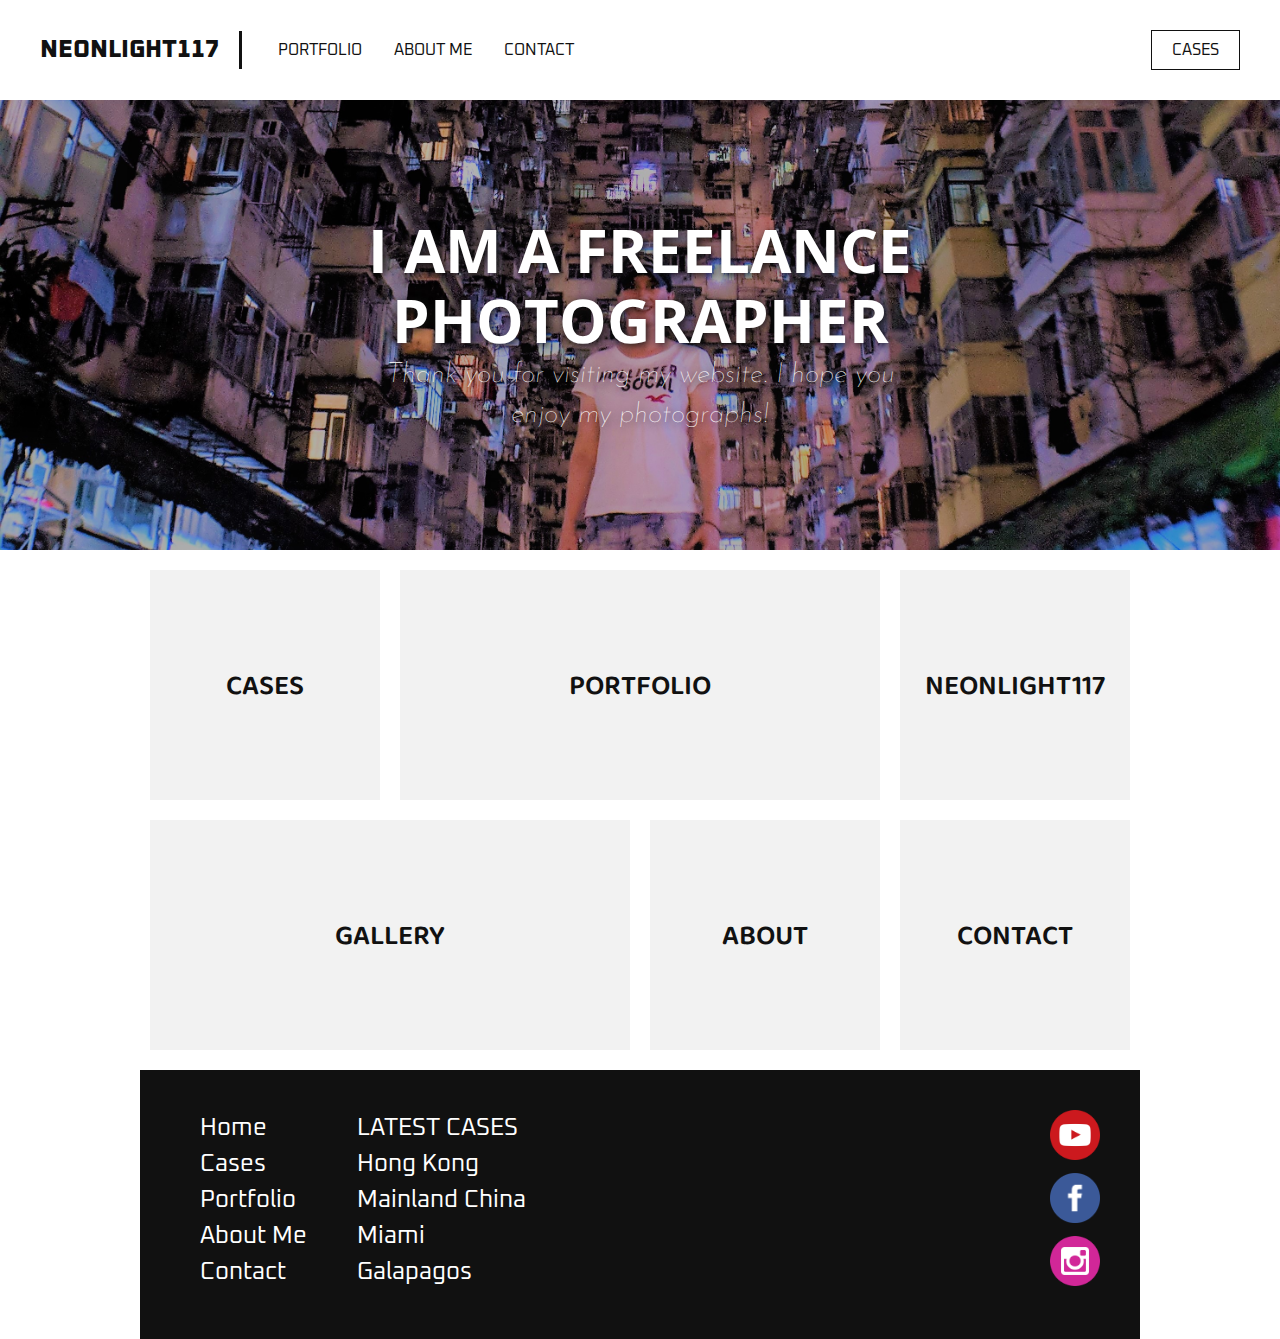
<file: index.html>
<!DOCTYPE html>
<html lang="en" dir="ltr">
  <head>
    <meta charset="utf-8">
    <meta name="description" content="Kristen Mastropole Cleaner Shrimps Neonlight117"> <!--Keywords for SEO-->
    <meta name="keywords" content="Kristen Mastropole, Cleaner Shrimps, Neonlight117"> <!-- optional, doesn't help SEO very much anymore -->
    <meta name="author" content="Kristen Mastropole">
    <title>My Portfolio</title>
    <meta name="viewport" content="width=device-width, initial-scale=1.0"> <!-- if you wnt to make it responsive, you need this -->
    <link href="https://fonts.googleapis.com/css?family=Baloo+Chettan+2|Josefin+Sans|Open+Sans+Condensed:300|Oxanium&display=swap" rel="stylesheet">
    <link rel="stylesheet" href="style.css">
    <link rel="shortcut icon" type="image/png" href="img/favicon.png">
  </head>

  <body>

    <header> <!-- this is the menu bar at the top of the page -->
      <a href="index.html" class="header-brand">Neonlight117</a>
      <nav>
        <ul>
          <li><a href="portfolio.html">Portfolio</a></li>
          <li><a href="about.html">About Me</a></li>
          <li><a href="contact.html">Contact</a></li>
        </ul>
        <a href="cases.html" class="header-cases">Cases</a>
      </nav>
    </header>

    <main>

      <!-- this is the picture with text near the top of the page -->
        <section class="index-banner">
          <div class="vertical-center">
            <h2>I am a freelance<br>photographer</h2>
            <h1>Thank you for visiting my website. I hope you enjoy my photographs!</h1>
          </div>
        </section>

      <!-- these are the boxes and rectangles with the links to other parts of the site -->
      <div class="wrapper">
        <section class="index-links">
          <a href="cases.html">
            <div class="index-boxlink-square">
              <h3>Cases</h3>
            </div>
          </a>
          <a href="portfolio.html">
              <div class="index-boxlink-rectangle">
                <h3>Portfolio</h3>
              </div>
            </a>
          <a href="index.html">
            <div class="index-boxlink-square">
              <h3>Neonlight117</h3>
            </div>
          </a>
          <a href="gallery.html">
            <div class="index-boxlink-rectangle">
              <h3>Gallery</h3>
            </div>
          </a>
          <a href="about.html">
            <div class="index-boxlink-square">
              <h3>About</h3>
            </div>
          </a>
          <a href="contact.html">
            <div class="index-boxlink-square">
              <h3>Contact</h3>
            </div>
          </a>
        </section>
      </div>

    </main>

    <!-- this is the footer -->
    <div class="wrapper">
      <footer>
        <ul class="footer-links-main">
          <li><a href="#">Home</a></li>
          <li><a href="#">Cases</a></li>
          <li><a href="#">Portfolio</a></li>
          <li><a href="#">About Me</a></li>
          <li><a href="#">Contact</a></li>
        </ul>
        <ul class="footer-links-cases">
          <li><p>Latest Cases</p></li>
          <li><a href="#">Hong Kong</a></li>
          <li><a href="#">Mainland China</a></li>
          <li><a href="#">Miami</a></li>
          <li><a href="#">Galapagos</a></li>
        </ul>
        <div class="footer-socmed">
          <a href="http://www.google.com">
            <img src="img/YT.png" alt="youtube logo">
          </a>
          <a href="http://www.amazon.com">
            <img src="img/fb.png" alt="facebook logo">
          </a>
          <a href="http://www.yahoo.com">
            <img src="img/IG.png" alt="instagram logo">
          </a>
        </div>
      </footer>
    </div>

  </body>

</html>
</file>
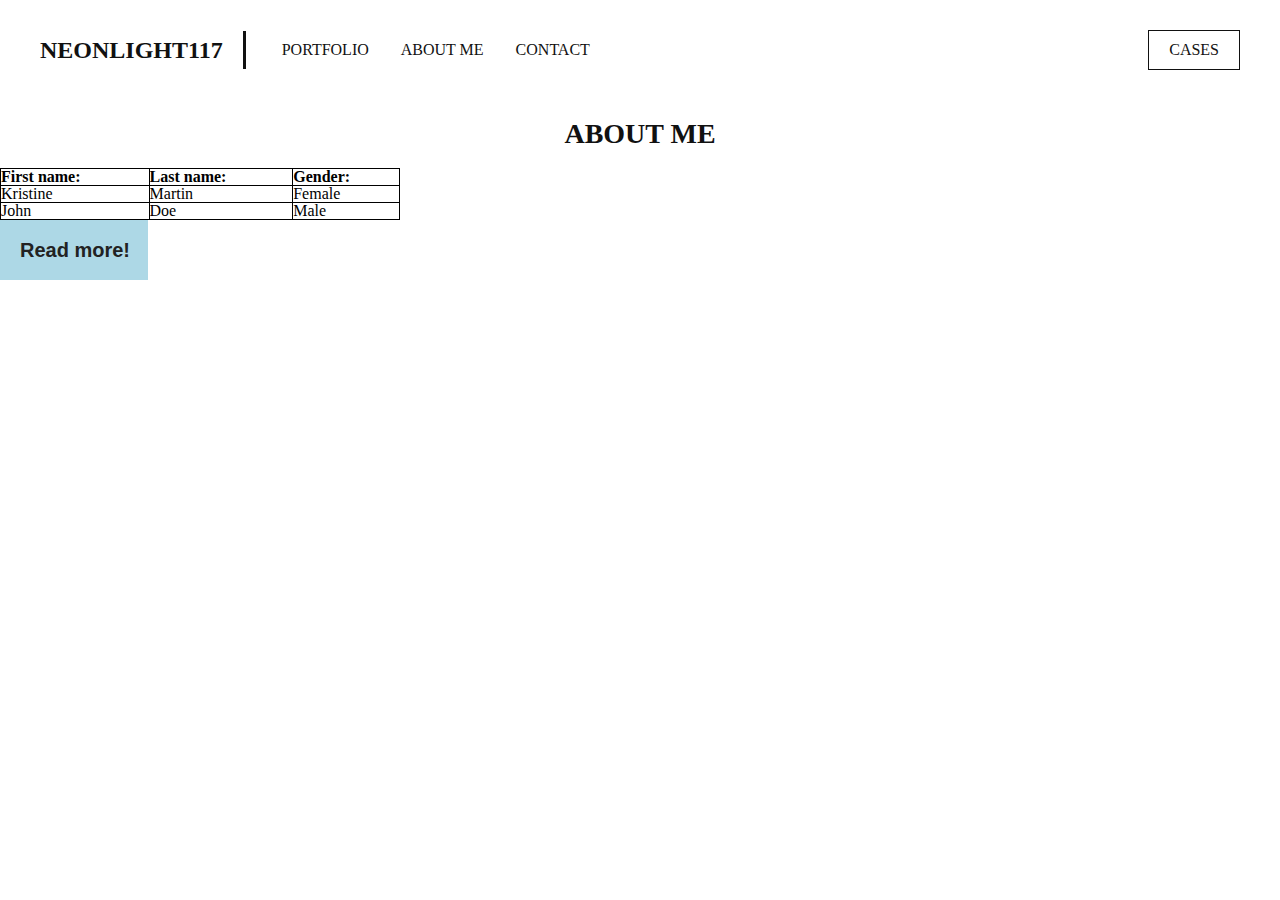
<file: about.html>
<!DOCTYPE html>
<html lang="en" dir="ltr">
  <head>
    <meta charset="utf-8">
    <title>About</title>
    <link rel="stylesheet" href="style.css">
  </head>
  <body>
    <header> <!-- this is the menu bar at the top of the page -->
      <a href="index.html" class="header-brand">Neonlight117</a>
      <nav>
        <ul>
          <li><a href="portfolio.html">Portfolio</a></li>
          <li><a href="about.html">About Me</a></li>
          <li><a href="contact.html">Contact</a></li>
        </ul>
        <a href="cases.html" class="header-cases">Cases</a>
      </nav>
    </header>
    <main>
      <div class="wrapper">
        <h2 class="form-links-h2">About Me</h2>
      </div>


    </main>
    <table>
      <tr> <!--table row-->
        <th>First name:</th>
        <th>Last name:</th>
        <th>Gender:</th>
      </tr>
      <tr>
        <td>Kristine</td>
        <td>Martin</td>
        <td>Female</td>
      </tr>
      <tr>
        <td>John</td>
        <td>Doe</td>
        <td>Male</td>
      </tr>
    </table>

    <!--Button Example-->
    <a href="index.html" class="button-test">Read more!<span>v</span></a>

  </body>
</html>
</file>
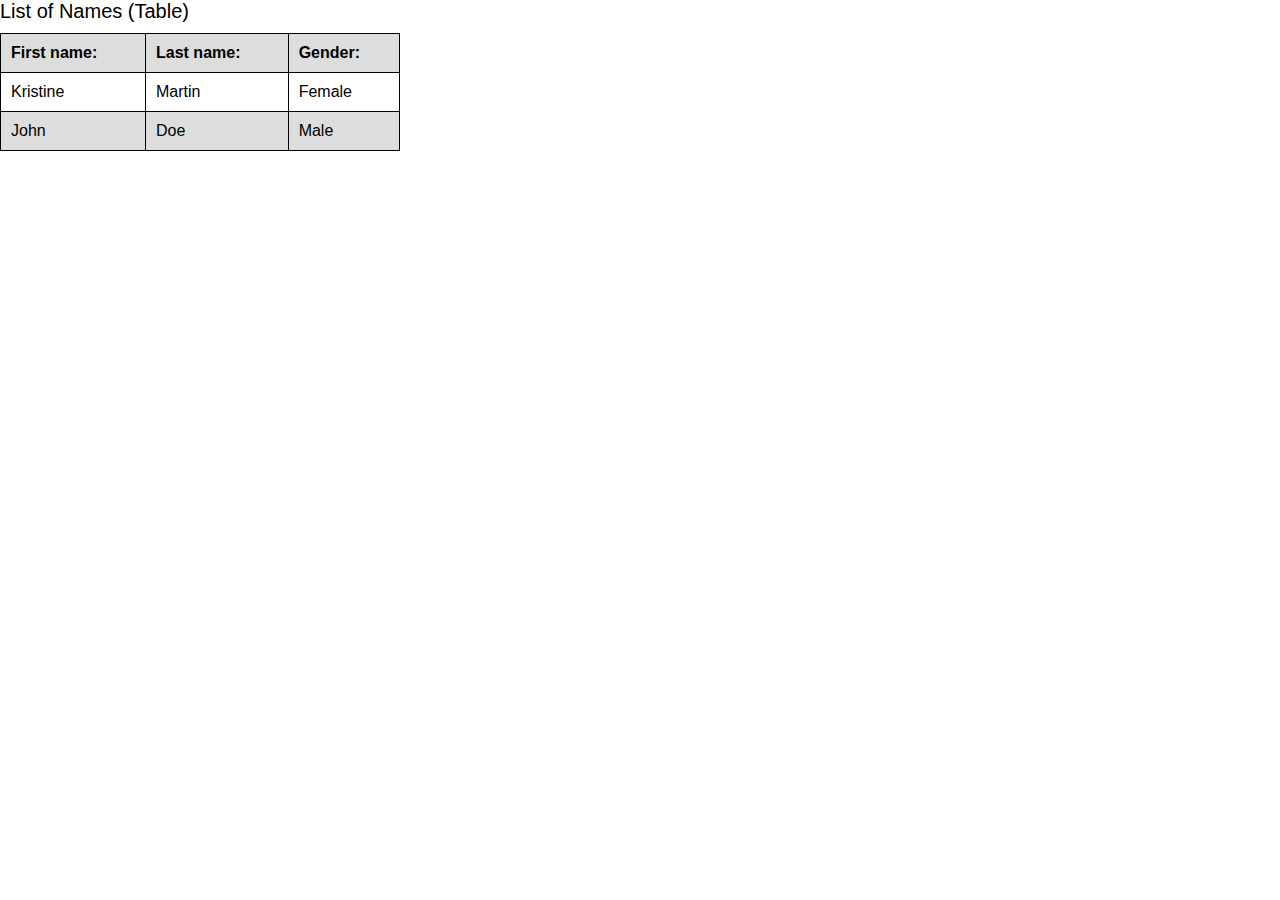
<file: about2.html>
<!DOCTYPE html>
<html lang="en" dir="ltr">
  <head>
    <meta charset="utf-8">
    <title>About2</title>
    <link rel="stylesheet" href="style2.css">
  </head>
  <body>
    <table>
      <caption>List of Names (Table)</caption>
      <tr> <!--table row-->
        <th>First name:</th>
        <th>Last name:</th>
        <th>Gender:</th>
      </tr>
      <tr>
        <td>Kristine</td>
        <td>Martin</td>
        <td>Female</td>
      </tr>
      <tr>
        <td>John</td>
        <td>Doe</td>
        <td>Male</td>
      </tr>
    </table>
  </body>
</html>
</file>
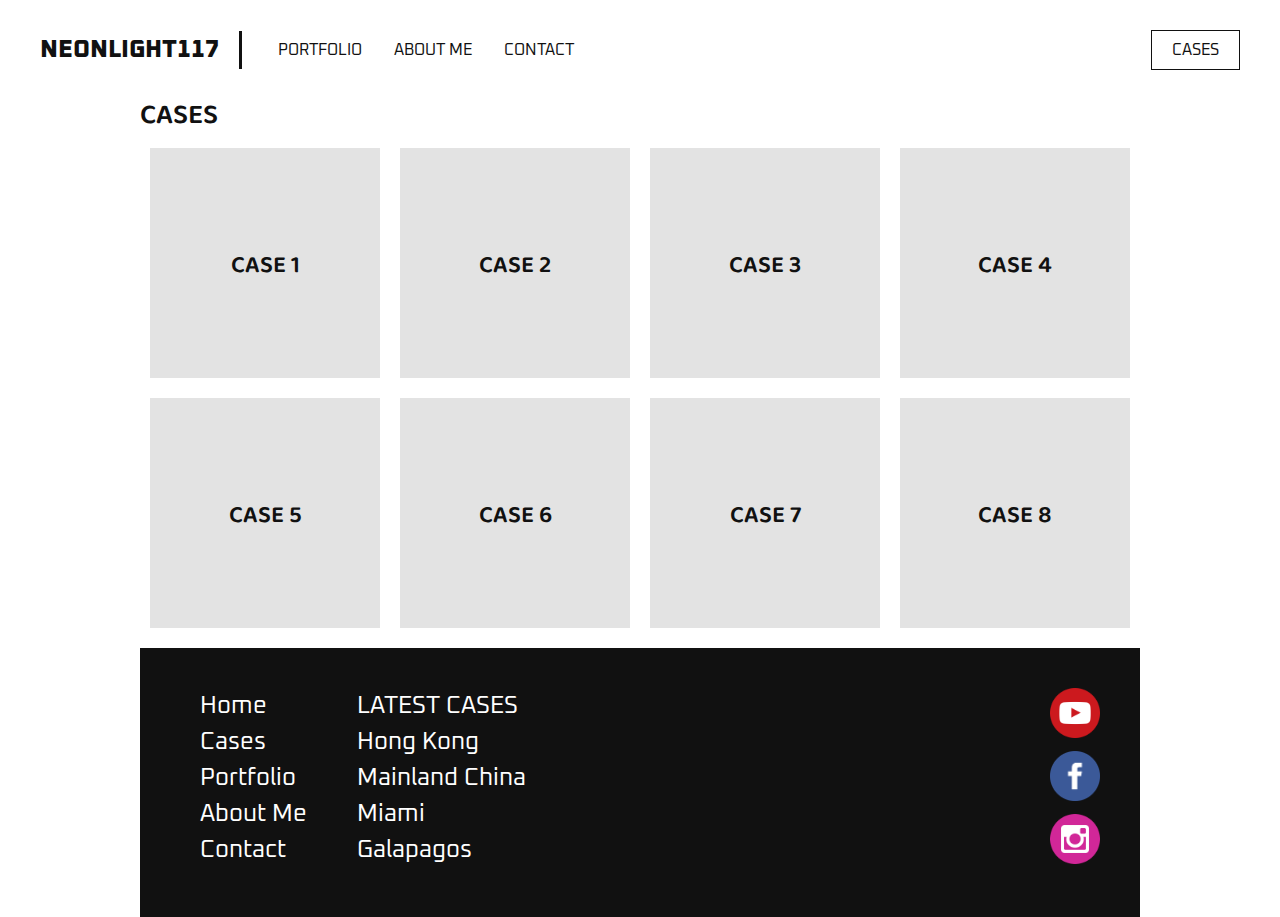
<file: cases.html>
<!DOCTYPE html>
<html lang="en" dir="ltr">
  <head>
    <meta charset="utf-8">
    <title>My Portfolio</title>
    <meta name="viewport" content="width=device-width, initial-scale=1.0">
    <link href="https://fonts.googleapis.com/css?family=Baloo+Chettan+2|Josefin+Sans|Open+Sans+Condensed:300|Oxanium&display=swap" rel="stylesheet">
    <link rel="stylesheet" href="style.css">
  </head>
  <body>
    <header> <!-- this is the menu bar at the top of the page -->
      <a href="index.html" class="header-brand">Neonlight117</a>
      <nav>
        <ul>
          <li><a href="portfolio.html">Portfolio</a></li>
          <li><a href="about.html">About Me</a></li>
          <li><a href="contact.html">Contact</a></li>
        </ul>
        <a href="cases.html" class="header-cases">Cases</a>
      </nav>
    </header>
    <main>
      <section class="cases-links">
        <div class="wrapper">
          <h2>Cases</h2>
          <a href="case1.html">
            <div class="cases-link">
              <p>Case 1</p>
            </div>
          </a>
          <a href="case1.html">
            <div class="cases-link">
              <p>Case 2</p>
            </div>
          </a>
          <a href="case1.html">
            <div class="cases-link">
              <p>Case 3</p>
            </div>
          </a>
          <a href="case1.html">
            <div class="cases-link">
              <p>Case 4</p>
            </div>
          </a>
          <a href="case1.html">
            <div class="cases-link">
              <p>Case 5</p>
            </div>
          </a>
          <a href="case1.html">
            <div class="cases-link">
              <p>Case 6</p>
            </div>
          </a>
          <a href="case1.html">
            <div class="cases-link">
              <p>Case 7</p>
            </div>
          </a>
          <a href="case1.html">
            <div class="cases-link">
              <p>Case 8</p>
            </div>
          </a>
        </div>
      </section>
    </main>
    <div class="wrapper">
      <footer>
        <ul class="footer-links-main">
          <li><a href="#">Home</a></li>
          <li><a href="#">Cases</a></li>
          <li><a href="#">Portfolio</a></li>
          <li><a href="#">About Me</a></li>
          <li><a href="#">Contact</a></li>
        </ul>
        <ul class="footer-links-cases">
          <li><p>Latest Cases</p></li>
          <li><a href="#">Hong Kong</a></li>
          <li><a href="#">Mainland China</a></li>
          <li><a href="#">Miami</a></li>
          <li><a href="#">Galapagos</a></li>
        </ul>
        <div class="footer-socmed">
          <a href="http://www.google.com">
            <img src="img/YT.png" alt="youtube logo">
          </a>
          <a href="http://www.amazon.com">
            <img src="img/fb.png" alt="facebook logo">
          </a>
          <a href="http://www.yahoo.com">
            <img src="img/IG.png" alt="instagram logo">
          </a>
        </div>
      </footer>
    </div>
  </body>
</html>
</file>
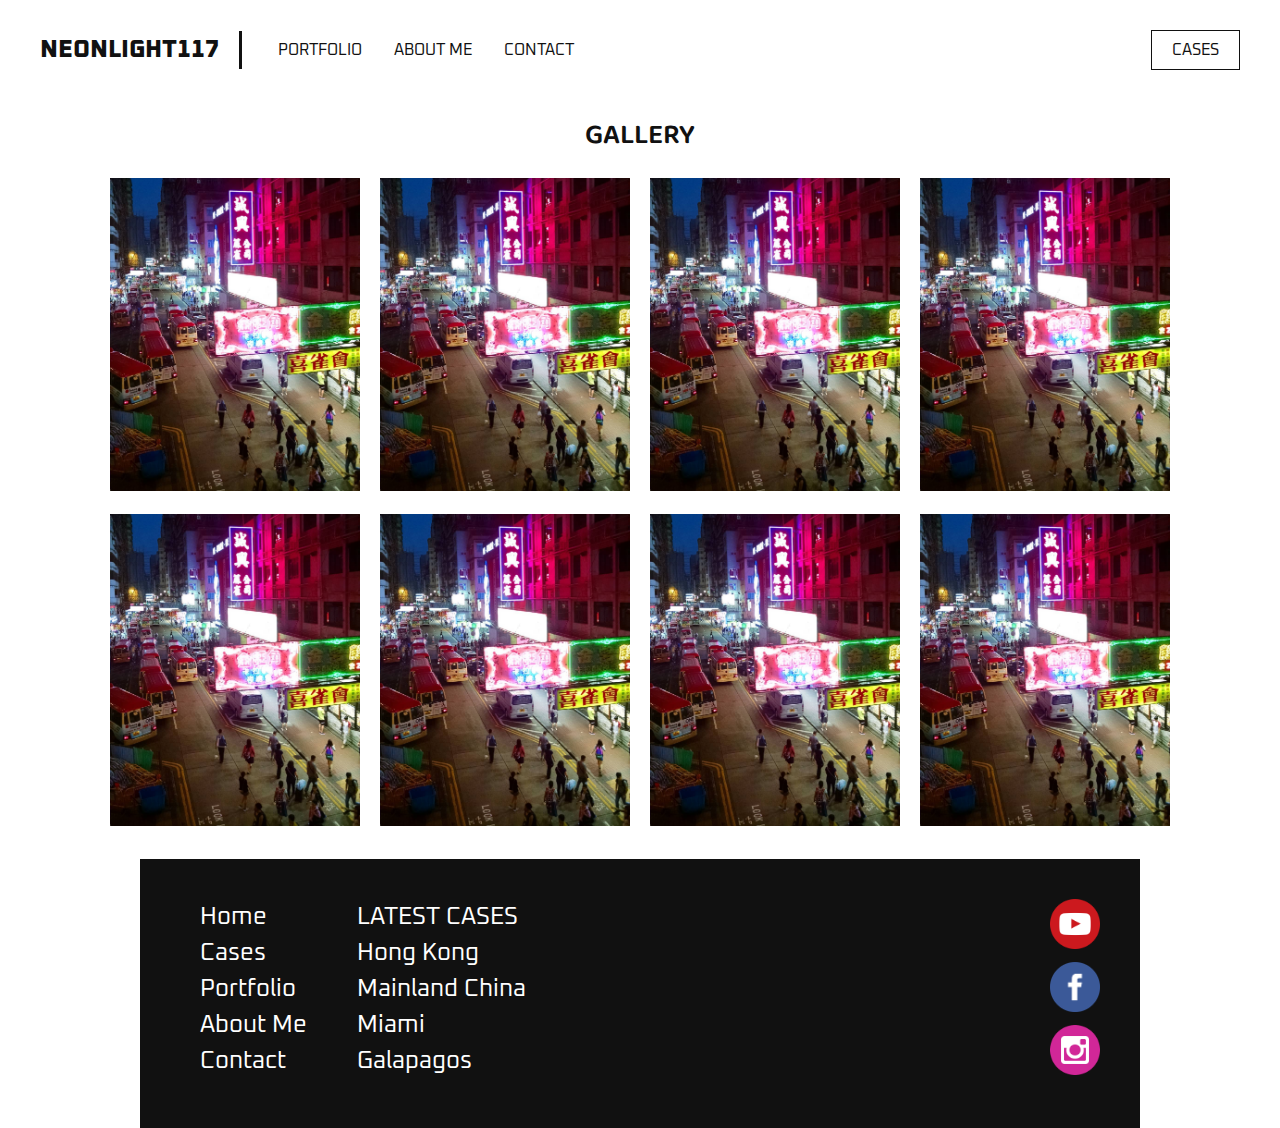
<file: gallery.html>
<!DOCTYPE html>
<html lang="en" dir="ltr">
  <head>
    <meta charset="utf-8">
    <title>My Portfolio - Gallery</title>
    <meta name="viewport" content="width=device-width, initial-scale=1.0">
    <link href="https://fonts.googleapis.com/css?family=Baloo+Chettan+2|Josefin+Sans|Open+Sans+Condensed:300|Oxanium&display=swap" rel="stylesheet">
    <link rel="stylesheet" href="style.css">
  </head>
  <body>
    <header> <!-- this is the menu bar at the top of the page -->
      <a href="index.html" class="header-brand">Neonlight117</a>
      <nav>
        <ul>
          <li><a href="portfolio.html">Portfolio</a></li>
          <li><a href="about.html">About Me</a></li>
          <li><a href="contact.html">Contact</a></li>
        </ul>
        <a href="cases.html" class="header-cases">Cases</a>
      </nav>
    </header>
    <main>

      <div class="wrapper">
        <h2 class="gallery-links-h2">Gallery</h2>
      </div>

      <section class="gallery-links">
        <a href="img/HKPoster.jpg" class="gallery-img">
          <img src="img/HKPoster.jpg" alt="hong kong street">
        </a>
        <a href="img/HKPoster.jpg" class="gallery-img">
          <img src="img/HKPoster.jpg" alt="hong kong street">
        </a>
        <a href="img/HKPoster.jpg" class="gallery-img">
          <img src="img/HKPoster.jpg" alt="hong kong street">
        </a>
        <a href="img/HKPoster.jpg" class="gallery-img">
          <img src="img/HKPoster.jpg" alt="hong kong street">
        </a>
        <a href="img/HKPoster.jpg" class="gallery-img">
          <img src="img/HKPoster.jpg" alt="hong kong street">
        </a>
        <a href="img/HKPoster.jpg" class="gallery-img">
          <img src="img/HKPoster.jpg" alt="hong kong street">
        </a>
        <a href="img/HKPoster.jpg" class="gallery-img">
          <img src="img/HKPoster.jpg" alt="hong kong street">
        </a>
        <a href="img/HKPoster.jpg" class="gallery-img">
          <img src="img/HKPoster.jpg" alt="hong kong street">
        </a>
      </section>

    </main>
    <div class="wrapper">
      <footer>
        <ul class="footer-links-main">
          <li><a href="#">Home</a></li>
          <li><a href="#">Cases</a></li>
          <li><a href="#">Portfolio</a></li>
          <li><a href="#">About Me</a></li>
          <li><a href="#">Contact</a></li>
        </ul>
        <ul class="footer-links-cases">
          <li><p>Latest Cases</p></li>
          <li><a href="#">Hong Kong</a></li>
          <li><a href="#">Mainland China</a></li>
          <li><a href="#">Miami</a></li>
          <li><a href="#">Galapagos</a></li>
        </ul>
        <div class="footer-socmed">
          <a href="http://www.google.com">
            <img src="img/YT.png" alt="youtube logo">
          </a>
          <a href="http://www.amazon.com">
            <img src="img/fb.png" alt="facebook logo">
          </a>
          <a href="http://www.yahoo.com">
            <img src="img/IG.png" alt="instagram logo">
          </a>
        </div>
      </footer>
    </div>
  </body>
</html>
</file>
<file: style2.css>
* {
  margin: 0;
  padding: 0;
}

html, body {
  height: 100%;
}

#container {
  min-height: 100%;
}

#main {
  overflow:auto;
  padding-bottom: 100px; /*height of the footer*/
  background-color: purple;
  height: 200px;
}

#footer {
  background-color: #000;
  position: relative;
  height: 100px;
  margin-top: -100px;
  clear: both;
}

p {
  color: white;
  padding-left: 10px;
  padding-top: 10px;
  font-family: arial;
}


/*DROP-DOWN MENU BAR*/

nav {
  width: 100%;
  height: 60px;
  background-color: yellow;
}

nav p {
  font-family: arial;
  color: #222;
  font-size: 24px;
  line-height: 55px;
  float: left;
  padding: 0px 20px;
}

nav ul {
  float: left;
}

nav ul li {
  float: left;
  list-style: none; /*no bullet points after links*/
  position: relative; /*need to have this for position absolute later*/
}

nav ul li a { /*styling text inside navigation*/
  display: block;
  font-family: arial;
  color: #222;
  font-size: 14px;
  padding: 22px 14px;
  text-decoration: none; /*removes underline from links*/
}

nav ul li ul { /**/
  display: none;
  position: absolute;
  background: pink;
  padding: 8px;
  border-radius: 0px 0px 4px 4px;/*rounded corners, but not on the top left and right because that would look weird*/
}

nav ul li:hover ul { /**/
  display: block;
}

nav ul li ul li { /**/
  width: 180px; /*resize this if the words on the dropdown menu don't fit on one line*/
  border-radius: 4px; /*rounded corners*/
}

nav ul li ul li a { /**/
  padding: 8px 14px;
}

nav ul li ul li a:hover { /**/
  background-color: #f3f3f3;
}

/*NEONLIGHT117*/

.grid {
  display: grid; /*displays the sections as a grid*/
  grid-template-columns: 1fr  1fr; /*1fr = one fraction, or one column inside the grid; can also use (200px, 20%, auto (fits content)) to designate size of columns*/
  grid-template-rows: 1fr 1fr 1fr 1fr; /*1 frame for each of the title bar, header, content, and footer*/
  grid-template-areas:
  "title title"/*two columns, so we need to enter this in twice to go across*/
  "header header"
  "sidebar sidebar"
  "content content"
  "footer footer";
  grid-gap: 10px; /*creates a gap around the grids*/
}

.title {
  /*grid-column: 1 / 3; /*this basically means to start at line column 1 and end at line column 3. See https://www.youtube.com/watch?v=HgwCeNVPlo0&list=PL0eyrZgxdwhwNC5ppZo_dYGVjerQY3xYU&index=39 for more details on this*/
  /* grid-column-start: 1; grid-column-end: 3; OR grid-column 1 / 3; OR gird-column: span 2; (which means span two columns)*/
  /*grid-row-end: span 2; /*only seems to work if one column is selected, not two all the way across. This is supposed to move everything down*/
  grid-area: title;
}

.header {
  grid-area: header;
}

.sidebar {
  grid-area: sidebar;
}

.content {
  grid-area: content;
}

.footer {
  grid-area: footer;
}

.grid div {
  font-family: arial;
  color: blue;
}

.grid div:nth-child(1) {
  background-color: lightblue;
}

.grid div:nth-child(even) {
  background-color: red;
}

.grid div:nth-child(2n+3) {
  background-color: green;
}

@media screen and (min-width: 736px) {
  .grid {
    display: grid; /*displays the sections as a grid*/
    grid-template-columns: 1fr 500px 500px 1fr; /*1fr = one fraction, or one column inside the grid; can also use (200px, 20%, auto (fits content)) to designate size of columns*/
    grid-template-rows: 1fr 1fr 1fr 1fr; /*1 frame for each of the title bar, header, content, and footer*/
    grid-template-areas:
    ". title title ."/*two columns, so we need to enter this in twice to go across*/
    ". sidebar header ."
    ". sidebar content ."
    ". sidebar footer .";
  }
}

/*ABOUT*/

table {
  width: 400px;
  /*border-spacing: 40px;*/
}

th, caption {
  text-align: left;
}

table, th, td {
  border: 1px solid #000;
  border-collapse: collapse; /*gets rid of double-layers of table outlines*/
  font-family: arial;
}

th, td {
  padding: 10px;
}

caption {
  padding-bottom: 10px;
  font-family: arial;
  font-size: 20px;
}

tr:nth-child(even) { /*colors all of the even rows*/
  background-color: #fff;
}

tr:nth-child(odd) { /*colors all of the odd rows*/
  background-color: #ddd;
}

/*PORTFOLIO*/

.move-me {
  width: 100%;
  height: 100px;
  background-color: blue;
  position: -webkit-sticky;
  position: sticky; /*relative = move it within its container; absolute = move it with respect to the entire website; FIXED = you can use this to keep a menu at the top of a website; sticky =  */
  top: 100px;
}

.section-1 {
  width: 100%;
  height: 400px;
  background-color: #ccc;
}

.section-2 {
  width: 50%;
  height: 1400px;
  background-color: #aaa;
}
</file>
<file: style.css>
/*
html5doctor.com Reset Stylesheet
v1.6.1
Last Updated: 2010-09-17
Author: Richard Clark - http://richclarkdesign.com
Twitter: @rich_clark
*/

html, body, div, span, object, iframe,
h1, h2, h3, h4, h5, h6, p, blockquote, pre,
abbr, address, cite, code,
del, dfn, em, img, ins, kbd, q, samp,
small, strong, sub, sup, var,
b, i,
dl, dt, dd, ol, ul, li,
fieldset, form, label, legend,
table, caption, tbody, tfoot, thead, tr, th, td,
article, aside, canvas, details, figcaption, figure,
footer, header, hgroup, menu, nav, section, summary,
time, mark, audio, video {
    margin:0;
    padding:0;
    border:0;
    outline:0;
    font-size:100%;
    vertical-align:baseline;
    background:transparent;
}

body {
    line-height:1;
}

article,aside,details,figcaption,figure,
footer,header,hgroup,menu,nav,section {
    display:block;
}

nav ul {
    list-style:none;
}

blockquote, q {
    quotes:none;
}

blockquote:before, blockquote:after,
q:before, q:after {
    content:'';
    content:none;
}

a {
    margin:0;
    padding:0;
    font-size:100%;
    vertical-align:baseline;
    background:transparent;
}

/* change colours to suit your needs */
ins {
    background-color:#ff9;
    color:#000;
    text-decoration:none;
}

/* change colours to suit your needs */
mark {
    background-color:#ff9;
    color:#000;
    font-style:italic;
    font-weight:bold;
}

del {
    text-decoration: line-through;
}

abbr[title], dfn[title] {
    border-bottom:1px dotted;
    cursor:help;
}

table {
    border-collapse:collapse;
    border-spacing:0;
}

/* change border colour to suit your needs */
hr {
    display:block;
    height:1px;
    border:0;
    border-top:1px solid #cccccc;
    margin:1em 0;
    padding:0;
}

input, select {
    vertical-align:middle;
}

/*Font Families
font-family: 'Oxanium', cursive;
font-family: 'Open Sans Condensed', sans-serif;
font-family: 'Baloo Chettan 2', cursive;
font-family: 'Josefin Sans', sans-serif;
*/

/*MY CODE*/

:root { /* :root is for styling the entire website (it is one step higher than the "<html>" element). Note about variables: you can also make variables inside smaller sections if you just want the variable to be used there (e.g. only in your footer)*/
  --text-color: #111; /*the --'s are creating a variable called "text-color", when you call it, you need to use var(--text-color)*/
}

* {
  text-decoration: none; /*removes underline from links*/
}

main {
  padding-top: 100px; /*sets the "main" part of the website down below the header, which is 100px. Otherwise the banner picture will be underneath the menu bar*/
}

body {
}

header {
  position: fixed; /*the position of the menu bar stays at the top of the page, even when you scroll down*/
  top: 0;
  right: 0;
  left: 0;
  background-color: #fff;
  width: 100%;
  height: 100px;
}

header .header-brand {
  font-family: 'Oxanium', cursive;
  font-size: 24px;
  font-weight: 900;
  color: var(--text-color);/*#111;*/
  text-transform: uppercase;
  display: block; /*creates a block element*/
  margin: 0 auto;
  text-align: center; /*centers the heading*/
  padding: 20px 0; /*adds 20px padding to top and bottom, and 0 padding to left and right */
}

header nav ul {
  display: block;
  margin: 0 auto;
  width: fit-content; /*needs this in order to center because otherwise the unordered list of menu items takes up the whole length of the page, and therefore will already be "centered */"
}

header nav ul li {
  display: inline-block; /*displays in a line*/
  float: left; /*otherwise slight gap between links*/
  list-style: none; /*removes underline*/
  padding: 0 16px; /*0px top and bottom, 16px left and right, adds spacing between the menu items*/
}

header nav ul li a {
  font-family: 'Oxanium', cursive;
  font-size: 16px;
  color: var(--text-color);/*#111;*/
  text-transform: uppercase;
}

header .header-cases {
  display: none; /*won't display in phone version*/
}

@media only screen and (min-width: 1000px) {
  header .header-brand {
    margin: 31px 0;
    text-align: left;
    line-height: 38px;
    padding: 0px 20px 0px 40px;
    border-right: 3px solid var(--text-color);/*#111;*/ /*Adds a line beside the name*/
    float: left;
  }

  header nav ul {
    margin: 20px 0px 0px 20px;
    float: left;
  }

  header nav ul li a {
    line-height: 60px;
  }

  header .header-cases {
    display: block; /*now displays in web version*/
    font-family: 'Oxanium', cursive;
    font-size: 16px;
    color: var(--text-color);/*#111;*/
    text-transform: uppercase;
    line-height: 38px;
    border: 1px solid var(--text-color);/*#111;*/ /*creates a border box that makes it look like a button*/
    float: right;
    margin-right: 40px;
    margin-top: 30px; /*30 = [100px banner size-(38px + 1px +1px for top and bottom border)]/2*/
    padding: 0 20px;
  }
}

/*Index*/

.index-banner {
  width: 100%;
  height: calc(100vh - 100px); /*vh = view height, makes the entire height of the browser, since banner is set at 100px, we subtract that out*/
  background-image: url('img/HK2.jpg');
  background-repeat: no-repeat;
  background-position: center;
  background-size: cover; /*picture fits within the container, in this case shrinks it*/
  display: table;

  /*when I hover over the banner image, these transition properties will happen (see .index-banner:hover for more info on what happens)*/
  transition: all 1s ease-in 4s; /*transition-property, transition-duration, transition-timing-function, transition-delay*/

  /*this lets it work on Chrome. For Mozilla, do -moz-*/
  -webkit-ransition-property: all;
  -webkit-transition-duration: 1s;
  -webkit-transition-timing-function: ease-in-out;
  -webkit-transition-delay: 4s;
}

.index-banner:hover { /*Changes banner picture when I hover over it*/
  background-image: url('img/CenoteDiving.jpg');
}

.vertical-center {  /*this puts the text in a table so that we can center it in our banner picture. This is so you don't have to use a padding, which will get messed up when you switch devices (it will always stay centered this way)*/
  display: table-cell;
  vertical-align: middle;
}

.index-banner h1 {
  font-family: 'Josefin Sans', sans-serif;
  font-size: 28px;
  font-weight: 100;
  font-style: italic;
  line-height: 40px; /*increasing spacing between lines*/
  color: #fff;
  text-align: center;
  text-shadow: 2px 2px 8px var(--text-color);/*#111;*/ /*good for white text on white backgrounds, 8px of blur*/
}

.index-banner h1::selection { /*The ::selection setting is just a fun, weird thing where if you try to highlight some of this text ("Thank you for visiting my website...") the highlight will be red and the text will turn red*/
  background-color: red;
  color: red;
}

.index-banner h2 {
  font-family: 'Open Sans Condensed', sans-serif;
  font-size: 60px;
  text-transform: uppercase;
  line-height: 70px;
  color: #fff;
  text-align: center;
  text-shadow: 2px 2px 8px var(--text-color);/*#111;*/ /*good for white text on white backgrounds, 8px of blur*/
}


.index-links div {
  margin: 16px 16px 0; /*top, left/right, bottom*/
  width: calc(100% - 32px);
  height: 100px;
  background-color: #f2f2f2;
}

.index-links div h3 {
  font-family: 'Baloo Chettan 2', cursive;
  font-size: 28px;
  font-weight: 600;
  text-transform: uppercase;
  line-height: 100px; /*because size of box it is in is 100px*/
  color: var(--text-color);/*#111;*/
  text-align: center;
}


@media only screen and (min-width: 1000px) {

  .wrapper {
    width: 1000px;
    margin: 0 auto;
  }

  .index-banner {
    height: 450px;
  }

  .index-banner h1 {
    display: block;
    width: 560px;
    margin: 0 auto;
  }

  .index-links {
    overflow: hidden; /*this fixes the fact that the box cannot see what's floating around inside, and therefore doesn't add a padding to the bottom of the links*/
  }

  .index-links div {
    margin: 20px 10px 0; /*top, left/right, bottom*/
    height: 230px;
    background-color: #f2f2f2;
    float: left;
  }

  .index-boxlink-square {
    width: calc(25% - 20px) !important; /*this overrides the previous styling*/
  }

  .index-boxlink-rectangle {
    width: calc(50% - 20px) !important; /*this overrides the previous styling*/
  }

  .index-links div h3 {
    line-height: 230px; /**/
  }

}
/*CASES*/

.cases-links {
  overflow: hidden;
  margin-bottom: 20px;
}

.cases-links h2 {
  font-family: 'Baloo Chettan 2', cursive;
  font-size: 28px;
  font-weight: 600;
  text-transform: uppercase;
  color: var(--text-color);/*#111;*/
}

.cases-links .cases-link {
  float: left;
  width: 230px;
  height: 230px;
  margin: 20px 10px 0px;
  background-color: #e3e3e3
}

.cases-links .cases-link p {
  padding-top: 45%;/*pushes the text inside the square box down 45% of the way - this is another way to try to center the text within the box*/
  font-family: 'Baloo Chettan 2', cursive;
  font-size: 24px;
  font-weight: 600;
  text-transform: uppercase;
  text-align: center;
  color: var(--text-color);/*#111;*/
}

/*CASE*/

.case-vid h2 {
  font-family: 'Baloo Chettan 2', cursive;
  font-size: 28px;
  font-weight: 600;
  text-transform: uppercase;
  color: var(--text-color);/*#111;*/
  text-align: center;
}

.case-vid iframe /*video*/ {
  display: block;
  margin: 0 auto;
  padding: 30px 0;
}

.case-vid article h3 { /*this is the title above the three columns that says "Jumping Video"*/
  font-family: 'Baloo Chettan 2', cursive;
  font-size: 28px;
  font-weight: 600;
  text-transform: uppercase;
  color: var(--text-color);/*#111;*/
  padding-bottom: 20px;
}

.case-vid article p {
  font-family: 'Baloo Chettan 2', cursive;
  font-size: 16px;
  font-weight: 600;
  line-height: 26px;
  text-transform: uppercase;
  color: var(--text-color);/*#111;*/
  column-count: 3; /*adds columns to your paragraph*/
  column-gap: 30px;
}

/*GALLERY*/

.gallery-links-h2 {
  font-family: 'Baloo Chettan 2', cursive;
  font-size: 28px;
  font-weight: 600;
  color: var(--text-color);/*#111;*/
  text-transform: uppercase;
  text-align: center;
  padding: 20px;
}

.gallery-links {
  display: flex;
  flex-flow: row wrap;
  justify-content: center;
}

.gallery-img {
  flex-basis: 90%; /*to fit 4 across, do 23% or something a little less than 25%, to keep the pictures the same size when you change the size of your browser, just try 250px or something*/
  margin: 10px;
}

.gallery-img img {
  width: 100%; /*you can add this line if the picture is too big and it will shrink it down so that the 23% spacing will fit 4 in a row*/
}

@media only screen and (min-width: 762px) {
  .gallery-links-h2 {
    font-size: 28px;
  }

  .gallery-img {
    flex-basis: 250px; /*to fit 4 across, do 23% or something a little less than 25%, to keep the pictures the same size when you change the size of your browser, just try 250px or something*/
  }
}

/*CONTACT*/

.form-links-h2 {
  font-family: 'Baloo Chettan 2', cursive;
  font-size: 28px;
  font-weight: 600;
  color: var(--text-color);/*#111;*/
  text-transform: uppercase;
  text-align: center;
  padding: 20px;
}


form {
  width: 300px;
}

input {
  width: 100%; /*this changes the width of the input box areas so that they stretch across the entire width of the form width indicated above (300px), otherwise they pile on top of each other*/
}

textarea {
  /*resize: none; /*this is how you get rid of the resize triangle that appears at the bottom of the textarea "resize: none"*/
  resize: vertical;
  max-height: 100px; /*this limits the length someone can resize the box to*/
}

input, textarea { /*you can style two things at once using a comma!*/
  outline: none; /*takes away the blue outline that appears whenever you select the input box*/
  border: 1px solid #ddd;
}

input:focus, textarea:focus { /*"focus" means that you're selecting, or focusing on something. This basically means you're clicking on that box to fill something out. This is how we can change the color of the outline from the default blue to something more interesting if that's something we want to do*/
  box-shadow: 0 0 6px rgba(255, 0, 250, 0.7);/*x-value down shadow, y-value down shadow, blur amount, color (rgba - the "a" stands for alpha value, which is transparency between 0-1)*/
  border: 1px solid rgba(100, 0, 250);
}

::placeholder { /*unfortunately this doesn't style for microsoft edge or internet explorer, so we have to add the weird things below with the ""-ms-input" as well... we just have to do it */
  color: rgb(0, 100, 150);
  opacity: 1;
}

:-ms-input-placeholder { /*this syles it for internet explorer*/
  color: rgb(0, 100, 150);
}

::-ms-input-placeholder { /*this is for microsoft edge*/
  color: rgb(0, 100, 150);
  opacity: 1;
}

/*ABOUT*/

table {
  width: 400px;
  border-spacing: 40px;
}

th {
  text-align: left;
}

table, th, td {
  border: 1px solid #000;
}

.button-test {
  display: block;
  width: 128px;
  height: 60px;
  padding-left: 20px;
  background-color: lightblue;
  font-size: 20px;
  font-family: arial;
  font-weight: 600;
  color: #222;
  line-height: 60px;
  text-decoration: none;
  white-space: nowrap;
  overflow: hidden;

  transition: all 0.1s ease-in-out; /*see other transition notes in index for description of what this does*/
}

.button-test:hover {
  width: 170px;
  /*other examples:  height: 300px;  background-color: red; can do other things too!*/
}

.button-test span {
  padding-left: 30px;
  color: white;
  font-weight: 900;
}



/*404 ERROR PAGE*/

/*MAP*/

#map {
  height: 500px;
  width: 100%;
}

/*FOOTER*/

footer {
  width: calc(100% - 80px);
  padding: 40px 40px;
  margin-top: 20px;
  background-color: var(--text-color);/*#111;*/
  overflow: hidden; /*this fixes the size of the black box - there are problems when there are lots of floats inside a box, so this resizes it so it doesn't get cut off. To see what it does, try commenting it out */
}

footer ul {
  width: fit-content;
  float: left;
  padding-left: 20px;
}

footer ul li {
  display: block;
  list-style: none; /*removes underline*/
}

footer ul li a {
  font-family: 'Oxanium', cursive;
  font-size: 24px;
  color: #fff;
  line-height: 36px;
}

footer ul li a:hover { /* :hover changes things when you hover over them*/
  color: purple;
  font-style: oblique;
}

.footer-links-cases {
  display: none;
}

.footer-socmed {  /*resizes the huge social media icon buttons and sticks them on the right side of the screen*/
  width: 50px;
  float: right;
}

.footer-socmed img {
  width: 100%;
  margin-bottom: 10px;
}

@media only screen and (min-width: 1000px) {
  .footer-links-cases {
    display: block; /*adds the footer list back in*/
  }

  footer ul {
    padding-right: 30px;
  }

  footer ul li p {
    font-family: 'Oxanium', cursive;
    font-size: 24px;
    color: #fff;
    line-height: 36px;
    text-transform: uppercase;
  }
}
</file>
